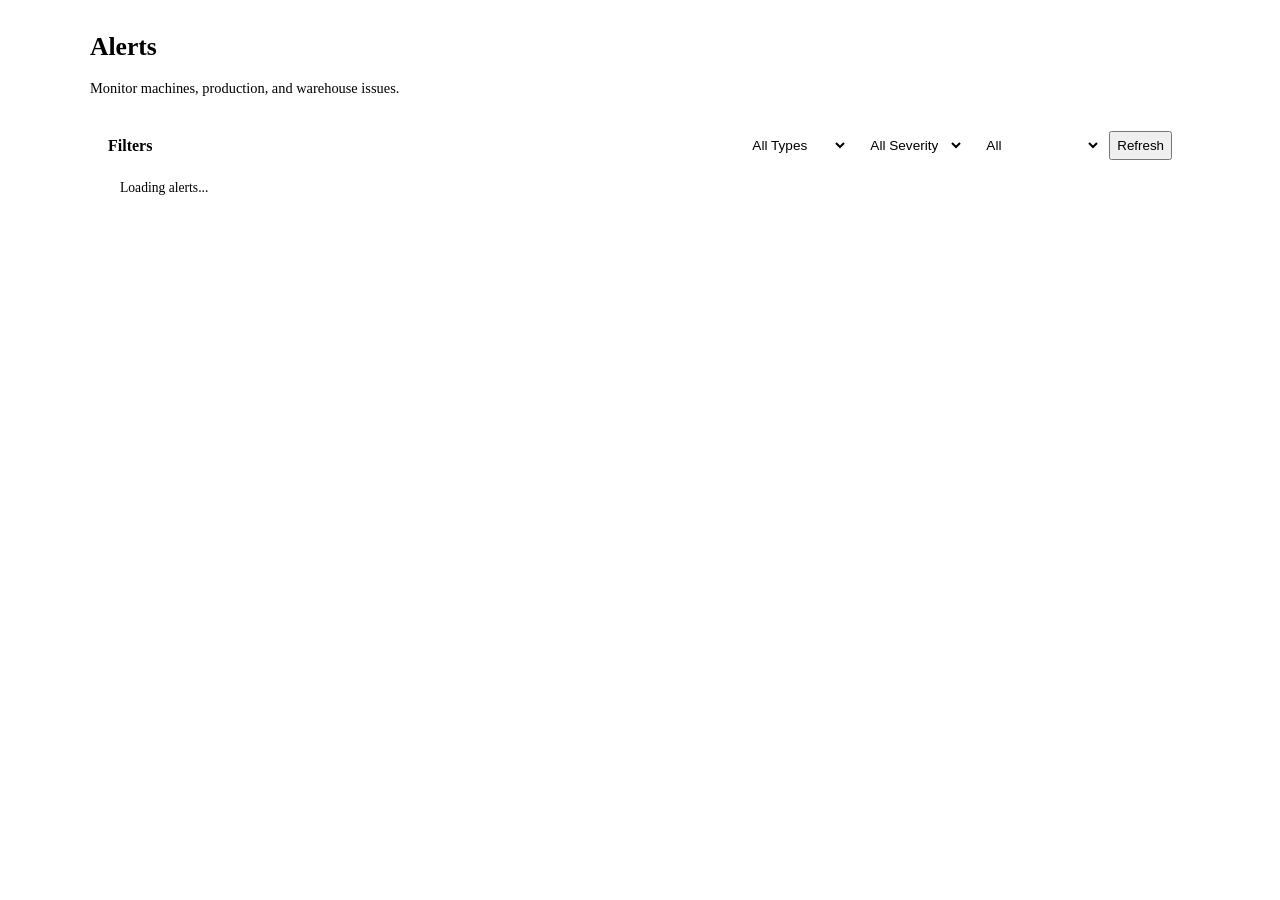
<file: html/alerts.html>
<!DOCTYPE html>
<html>
<head>
  <title>Alerts - Inspire Manufacturing</title>
  <link rel="stylesheet" href="../css/alerts.css">
</head>
<body>
  <!-- alerts.html – injected into #dynamicContent -->
  <div class="alerts-page">
    <div class="alerts-container">
      <h2 class="alerts-title">Alerts</h2>
      <p class="alerts-subtitle">Monitor machines, production, and warehouse issues.</p>

      <section class="alerts-panel">
        <div class="alerts-panel-header">
          <h3>Filters</h3>
          <div class="alerts-filters">
            <select id="alertTypeFilter">
              <option value="">All Types</option>
              <option value="MACHINE">Machine</option>
              <option value="PRODUCTION">Production</option>
              <option value="WAREHOUSE">Warehouse</option>
            </select>
            <select id="alertSeverityFilter">
              <option value="">All Severity</option>
              <option value="INFO">Info</option>
              <option value="WARNING">Warning</option>
              <option value="CRITICAL">Critical</option>
            </select>
            <select id="alertAckFilter">
              <option value="">All</option>
              <option value="false">Open</option>
              <option value="true">Acknowledged</option>
            </select>
            <button class="btn-outline" id="alertsRefreshBtn">Refresh</button>
          </div>
        </div>

        <div class="alerts-panel-body">
          <div id="alertsList" class="alerts-list">
            <div class="alert-card">Loading alerts...</div>
          </div>
        </section>
      </div>
    </div>

  <script src="../js/alerts.js"></script>
</body>
</html>
</file>
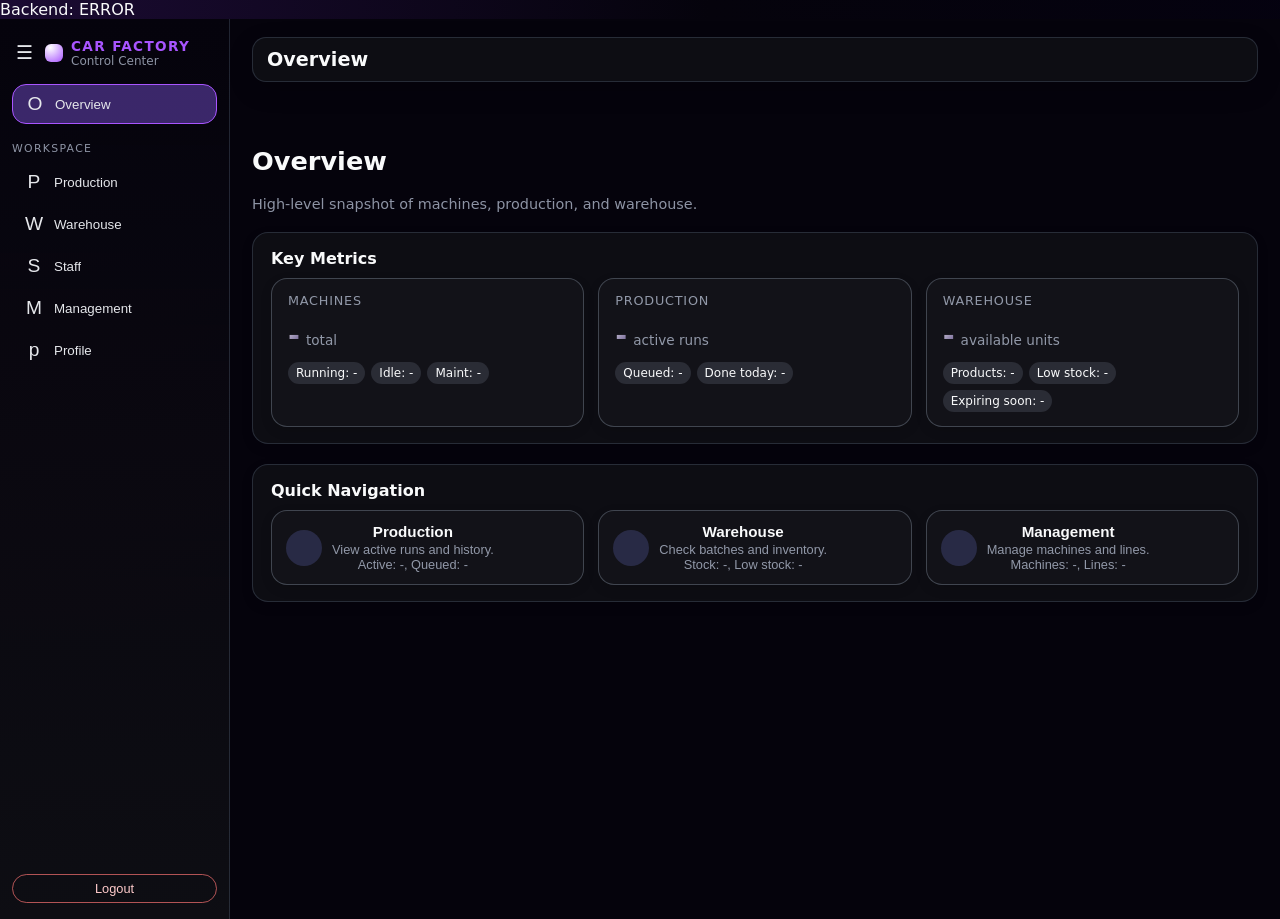
<file: html/dashboard.html>
<!DOCTYPE html>
<html lang="en">
<head>
  <meta charset="UTF-8" />
  <title>Dashboard</title>
  <meta name="viewport" content="width=device-width, initial-scale=1.0" />
<span id="backend-status" class="backend-status">Backend: checking…</span>

  <!-- Main layout + colors -->
  <link rel="stylesheet" href="../css/dashboard.css" />
  <!-- Section-specific styles (profile, etc.) -->
  <link rel="stylesheet" href="../css/profile.css" />
  <link rel="stylesheet" href="../css/management.css" />
  <link rel="stylesheet" href="../css/production.css" />
  <link rel="stylesheet" href="../css/warehouse.css" /> 
  <link rel="stylesheet" href="../css/staff.css" /> 
  <link rel="stylesheet" href="../css/overview.css" />
  <link rel="stylesheet" href="../css/alerts.css" />
  <!-- Add more if you create them: management.css, analytics.css, ... -->
</head>
<body>
  <div class="app-shell">
    <!-- SIDEBAR -->
    <aside id="sidebar" class="sidebar">
      <div class="sidebar-header">
        <button id="collapseToggle" class="collapse-toggle">☰</button>
        <div class="logo-dot"></div>
        <div class="logo-texts">
          <span class="logo-main">Car Factory</span>
          <span class="logo-sub">Control Center</span>
        </div>
      </div>

      <nav class="nav">

        <button class="nav-item nav-item-active" data-section="overview">
          <div class="nav-icon">O</div>
          
          <span class="nav-text">Overview</span>
        </button>

        <span class="nav-label">Workspace</span>

        <button class="nav-item" data-section="production">
          <div class="nav-icon">P</div>
          <span class="nav-text">Production</span>
        </button>

        <button class="nav-item" data-section="warehouse">
          <div class="nav-icon">W</div>
          <span class="nav-text">Warehouse</span>
        </button>

         <button class="nav-item" data-section="staff">
          <div class="nav-icon">S</div>
          <span class="nav-text">Staff</span>
        </button>

         <button class="nav-item" data-section="management">
          <div class="nav-icon">M</div>
          <span class="nav-text">Management</span>
        </button>

        <button class="nav-item" data-section="profile">
          <div class="nav-icon">p</div>
          <span class="nav-text">Profile</span>
        </button>

       

        
      </nav>

      <button id="logoutBtn" class="logout-btn">Logout</button>
    </aside>

    <!-- MAIN -->
    <main class="main">
      <header class="topbar">
        <h1 id="pageTitle" class="page-title">Overview</h1>
      </header>

      <!-- Single dynamic panel where all files load -->
      <div class="panels">
        <section id="panel-dynamic" class="panel panel-active">
          <div id="dynamicContent">
            <p class="panel-text">
              Select a section from the sidebar to view details.
            </p>
          </div>
        </section>
      </div>
    </main>
  </div>

  <script src="../js/dashboard.js"></script>
  <script src="../js/management.js"></script>
  <script src="../js/production.js"></script>
  <script src="../js/warehouse.js"></script>  
  <script src="../js/staff.js"></script>
  <script src="../js/overview.js"></script>
  <script src="../js/profile.js"></script>
  <script src="../js/alerts.js"></script>

</body>
</html>
</file>
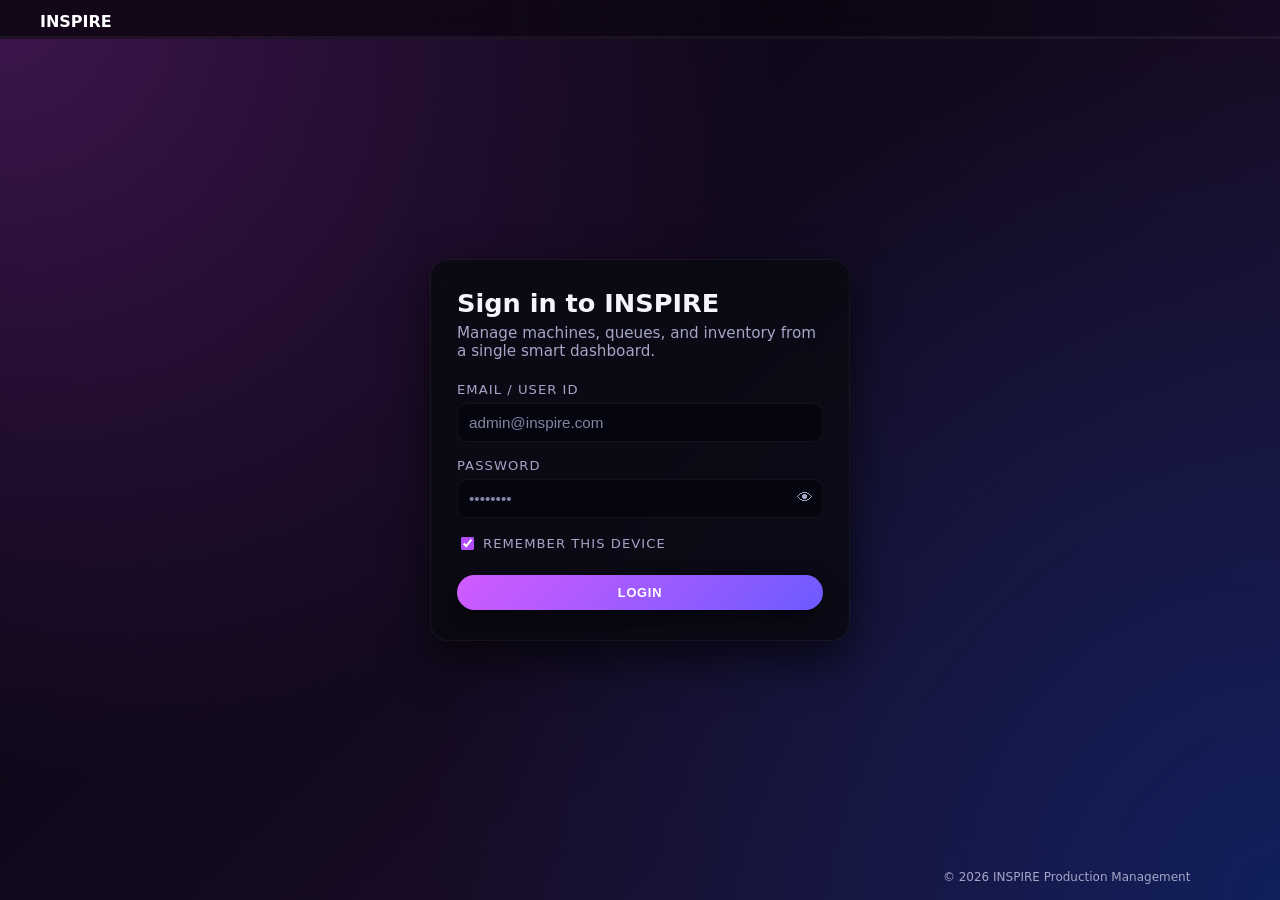
<file: html/login.html>
<!DOCTYPE html>
<html lang="en">
<head>
  <meta charset="UTF-8">
  <title>INSPIRE – Login</title>
  <meta name="viewport" content="width=device-width, initial-scale=1.0">
  <link rel="stylesheet" href="../css/login.css">
</head>
<body>
  <div class="bg-overlay"></div>

  <header class="brand-bar">
    <div class="brand-logo">
      <a href="./index.html" class="inspire-btn">INSPIRE</a>
    </div>
  </header>

  <main class="auth-wrapper">
    <section class="auth-card">
      <h1 class="auth-title">Sign in to INSPIRE</h1>
      <p class="auth-subtitle">
        Manage machines, queues, and inventory from a single smart dashboard.
      </p>

      <form class="auth-form" id="loginForm">
        <div class="field">
          <label for="email">Email / User ID</label>
          <input
            type="text"
            id="email"
            name="email"
            placeholder="admin@inspire.com"
            required>
        </div>

        <div class="field field-password">
          <label for="password">Password</label>
          <div class="password-wrapper">
            <input
              type="password"
              id="password"
              name="password"
              placeholder="••••••••"
              required>
            <button type="button" class="password-toggle" id="passwordToggle" aria-label="Show password">
              👁
            </button>
          </div>
        </div>

        <div class="field field-inline">
          <label class="remember">
            <input type="checkbox" name="remember" checked>
            <span>Remember this device</span>
          </label>
        </div>

        <!-- Error bar -->
        <p class="error-bar" id="errorBar"></p>

        <button type="submit" class="btn-primary">Login</button>
      </form>
    </section>
  </main>

  <footer class="footer">
    <span>© 2026 INSPIRE Production Management</span>
  </footer>

  <script src="../js/login.js"></script>
</body>
</html>
</file>
<file: css/alerts.css>
/* alerts.css – scoped to alerts-page */

.alerts-page {
  padding: 24px 0;
}

.alerts-container {
  max-width: 1100px;
  margin: 0 auto;
  display: flex;
  flex-direction: column;
  gap: 18px;
}

.alerts-title {
  margin: 0;
  font-size: 1.6rem;
}

.alerts-subtitle {
  margin: 0;
  font-size: 0.9rem;
  color: var(--text-muted);
}

.alerts-panel {
  background: var(--bg-panel);
  border-radius: var(--radius-lg);
  border: 1px solid var(--border-subtle);
  box-shadow: var(--shadow-soft);
  padding: 16px 18px;
}

.alerts-panel-header {
  display: flex;
  justify-content: space-between;
  align-items: center;
  gap: 12px;
  flex-wrap: wrap;
  margin-bottom: 10px;
}

.alerts-panel-header h3 {
  margin: 0;
  font-size: 1rem;
}

.alerts-filters {
  display: flex;
  flex-wrap: wrap;
  gap: 8px;
}

.alerts-filters select {
  padding: 6px 10px;
  border-radius: var(--radius-pill);
  border: 1px solid var(--border-subtle);
  background: var(--bg-main);
  color: var(--text-main);
  font-size: 0.85rem;
}

.alerts-panel-body {
  font-size: 0.85rem;
}

/* Alerts list */
.alerts-list {
  display: flex;
  flex-direction: column;
  gap: 8px;
}

.alert-card {
  display: flex;
  gap: 10px;
  align-items: flex-start;
  padding: 10px 12px;
  border-radius: var(--radius-lg);
  border: 1px solid var(--border-subtle);
  background: var(--bg-main);
  box-shadow: var(--shadow-soft);
}

.alert-badge {
  width: 26px;
  height: 26px;
  border-radius: 999px;
  display: flex;
  align-items: center;
  justify-content: center;
  font-size: 0.9rem;
  flex-shrink: 0;
}

.alert-content {
  flex: 1;
  display: flex;
  flex-direction: column;
  gap: 4px;
}

.alert-title-row {
  display: flex;
  justify-content: space-between;
  gap: 8px;
}

.alert-title {
  margin: 0;
  font-size: 0.9rem;
}

.alert-meta {
  font-size: 0.75rem;
  color: var(--text-muted);
}

.alert-message {
  margin: 0;
  font-size: 0.8rem;
}

.alert-actions {
  display: flex;
  gap: 6px;
  margin-top: 4px;
}

.alert-actions button {
  padding: 4px 8px;
  font-size: 0.75rem;
}

/* Severity colors */
.alert-severity-INFO .alert-badge {
  background: rgba(59, 130, 246, 0.2);
  color: #3b82f6;
}

.alert-severity-WARNING .alert-badge {
  background: rgba(234, 179, 8, 0.2);
  color: #eab308;
}

.alert-severity-CRITICAL .alert-badge {
  background: rgba(248, 113, 113, 0.2);
  color: #ef4444;
}

/* Acknowledged */
.alert-acknowledged {
  opacity: 0.6;
}

@media (max-width: 720px) {
  .alerts-container {
    padding-inline: 4px;
  }
}
</file>
<file: css/dashboard.css>
:root {

  /* Profile.css Theme Colors */

  --bg-main: #070314;

  --bg-card: #05030c;

  --bg-panel: #080512;

  --accent: #a855ff;

  --accent-soft: rgba(168, 85, 255, 0.35);

  --text-main: #f9fafb;

  --text-muted: #9ca3af;

  --border-subtle: rgba(148, 163, 184, 0.25);

  --radius-lg: 18px;

  --radius-md: 14px;

  --radius-pill: 999px;

  --shadow-strong: 0 24px 60px rgba(0, 0, 0, 0.7);

  --font-main: system-ui, -apple-system, BlinkMacSystemFont, "Segoe UI", sans-serif;

}

*, ::before, ::after {

  box-sizing: border-box;

}

body {

  margin: 0;

  min-height: 100vh;

  font-family: var(--font-main);

  color: var(--text-main);

  background: radial-gradient(circle at 0% 0%, #1b0b33 0%, var(--bg-card) 45%, #040111 100%);

  transition: all 0.3s ease;

}

/* LAYOUT -------------------------------------------------- */

.app-shell {

  display: grid;

  grid-template-columns: auto minmax(0, 1fr);

  min-height: 100vh;

}

/* SIDEBAR -------------------------------------------------- */

.sidebar {

  background: linear-gradient(180deg, var(--bg-card), var(--bg-panel));

  border-right: 1px solid var(--border-subtle);

  padding: 18px 12px 16px;

  display: flex;

  flex-direction: column;

  width: 230px;

  transition: width 0.25s ease-out;

}

.sidebar.collapsed {

  width: 55px;

}

.sidebar-header {

  display: flex;

  align-items: center;

  gap: 8px;

  margin-bottom: 16px;

}

.collapse-toggle {

  border: none;

  background: transparent;

  color: #e5e7eb;

  cursor: pointer;

  font-size: 1.2rem;

  padding: 4px;

  min-width: 24px;

}

.logo-dot {

  width: 18px;

  height: 18px;

  border-radius: 6px;

  background: radial-gradient(circle at 30% 20%, #ffffff, var(--accent));

}

.logo-texts {

  display: flex;

  flex-direction: column;

  white-space: nowrap;

  overflow: hidden;

  transition: opacity 0.2s ease-out;

}

.sidebar.collapsed .logo-texts {

  opacity: 0;

  width: 0;

}

.logo-main {

  font-weight: 700;

  letter-spacing: 0.1em;

  text-transform: uppercase;

  font-size: 0.85rem;

  color: var(--accent);

}

.logo-sub {

  font-size: 0.75rem;

  color: var(--text-muted);

}

.nav {

  display: flex;

  flex-direction: column;

  gap: 4px;

  font-size: 0.86rem;

  flex: 1;

}

.nav-label {

  margin: 14px 0 4px;

  text-transform: uppercase;

  letter-spacing: 0.12em;

  font-size: 0.68rem;

  color: var(--text-muted);

  white-space: nowrap;

  overflow: hidden;

  transition: opacity 0.2s ease-out;

}

.sidebar.collapsed .nav-label {

  opacity: 0;

  height: 0;

  margin: 0;

}

.nav-item {

  padding: 8px 10px;

  border-radius: var(--radius-md);

  color: #e5e7eb;

  background: transparent;

  border: none;

  text-align: left;

  cursor: pointer;

  transition: all 0.18s ease-out;

  display: flex;

  align-items: center;

  gap: 8px;

}

.nav-icon {

  font-size: 1.2rem;

  min-width: 24px;

  display: flex;

  align-items: center;

  justify-content: center;

}

.nav-text {

  white-space: nowrap;

  overflow: hidden;

  transition: opacity 0.2s ease-out;

}

.sidebar.collapsed .nav-text {

  opacity: 0;

  width: 0;

}

.sidebar.collapsed .nav-item {

  justify-content: center;

  padding: 8px 6px;

}

.nav-item:hover {

  background: var(--accent-soft);

  transform: translateX(2px);

}

.sidebar.collapsed .nav-item:hover {

  transform: translateX(0);

}

.nav-item-active {

  background: var(--accent-soft);

  border: 1px solid var(--accent);

}

.logout-btn {

  margin-top: 8px;

  padding: 6px 10px;

  border-radius: var(--radius-pill);

  background: transparent;

  font-size: 0.8rem;

  cursor: pointer;

  border: 1px solid rgba(248, 113, 113, 0.7);

  color: #fecaca;

}

.sidebar.collapsed .logout-btn {

  display: none;

}

/* MAIN -------------------------------------------------- */

.main {

  background: var(--bg-card);

  padding: 18px 22px 24px;

  display: flex;

  flex-direction: column;

}

.topbar {

  padding: 10px 14px;

  border-radius: var(--radius-md);

  background: var(--bg-panel);

  border: 1px solid var(--border-subtle);

  box-shadow: var(--shadow-strong);

  margin-bottom: 18px;

}

.page-title {

  margin: 0;

  font-size: 1.2rem;

  font-weight: 600;

}

/* Chips (top filters) */

.chips {

  display: flex;

  flex-wrap: wrap;

  gap: 8px;

  margin-bottom: 10px;

}

.chip {

  padding: 4px 10px;

  border-radius: var(--radius-pill);

  border: 1px solid var(--border-subtle);

  background: transparent;

  color: var(--text-main);

  font-size: 0.8rem;

  cursor: pointer;

  transition: all 0.18s ease-out;

}

.chip:hover {

  background: var(--accent-soft);

}

.chip-primary {

  background: var(--accent-soft);

  border-color: var(--accent);

}

/* PANELS -------------------------------------------------- */

.panels {

  margin-top: 18px;

  flex: 1;

}

.panel {

  display: none;

}

.panel-active {

  display: block;

}

.panel-text {

  margin: 4px 0 12px;

  color: var(--text-muted);

  font-size: 0.9rem;

}

/* OVERVIEW CARDS -------------------------------------------------- */

.grid {

  display: grid;

  grid-template-columns: repeat(auto-fit, minmax(240px, 1fr));

  gap: 14px;

}

.card {

  background: var(--bg-panel);

  border-radius: var(--radius-lg);

  border: 1px solid var(--border-subtle);

  padding: 16px 18px;

  box-shadow: var(--shadow-strong);

}

.card h3 {

  margin: 0 0 4px;

  font-size: 0.95rem;

  font-weight: 600;

}

.card-sub {

  margin: 0 0 6px;

  font-size: 0.78rem;

  color: var(--text-muted);

}

.card-list {

  list-style: none;

  margin: 0;

  padding: 0;

  font-size: 0.82rem;

}

.card-list li {

  display: flex;

  justify-content: space-between;

  margin-top: 4px;

  padding: 4px 0;

  border-bottom: 1px solid var(--border-subtle);

}

/* MANAGEMENT -------------------------------------------------- */

.manage-grid {

  margin-top: 12px;

  display: grid;

  grid-template-columns: repeat(auto-fit, minmax(240px, 1fr));

  gap: 14px;

}

.manage-card {

  background: var(--bg-panel);

  border-radius: var(--radius-lg);

  border: 1px solid var(--border-subtle);

  padding: 16px 18px;

  box-shadow: var(--shadow-strong);

  font-size: 0.9rem;

}

.manage-card h3 {

  margin: 0 0 4px;

  font-size: 0.95rem;

  font-weight: 600;

}

.manage-sub {

  margin: 0 0 8px;

  font-size: 0.8rem;

  color: var(--text-muted);

}

.manage-btn {

  padding: 6px 12px;

  border-radius: var(--radius-pill);

  border: 1px solid var(--accent-soft);

  background: transparent;

  color: var(--text-main);

  font-size: 0.8rem;

  cursor: pointer;

  transition: all 0.2s ease;

}

.manage-btn:hover {

  background: var(--accent-soft);

}

/* Theme Toggle */

.theme-toggle {

  margin-top: 8px;

  padding: 6px 10px;

  border-radius: var(--radius-pill);

  background: transparent;

  border: 1px solid var(--border-subtle);

  color: var(--text-main);

  font-size: 0.8rem;

  cursor: pointer;

  display: flex;

  align-items: center;

  gap: 8px;

  transition: all 0.2s ease;

}

.theme-toggle:hover {

  background: var(--accent-soft);

}

.theme-icon {

  font-size: 1.1rem;

}

.sidebar.collapsed .theme-text {

  display: none;

}

/* RESPONSIVE -------------------------------------------------- */

@media (max-width: 800px) {

  .app-shell {

    grid-template-columns: 70px minmax(0, 1fr);

  }

  .logo-texts {

    display: none;

  }

  .nav-label {

    display: none;

  }

  .nav-item {

    font-size: 0.7rem;

  }

}

@media (max-width: 560px) {

  .app-shell {

    grid-template-columns: 1fr;

  }

  .sidebar {

    position: fixed;

    z-index: 20;

    height: 100vh;

  }

  .main {

    margin-left: 0;

  }

}

/* Extra padding for dynamic content */

#dynamicContent {

  padding-top: 4px;

}
/* Hide chips when not in main sections */
.chips.hidden {
  display: none;
}
</file>
<file: css/profile.css>
/* profile.css – scoped to profile-page */

.profile-page {
  padding: 24px 0;
  min-height: 100%;
}

.profile-container {
  max-width: 700px;
  margin: 0 auto;
  display: flex;
  flex-direction: column;
  gap: 20px;
}

.profile-title {
  margin: 0;
  font-size: 1.8rem;
  font-weight: 600;
}

.profile-subtitle {
  margin: 0 0 8px;
  font-size: 0.9rem;
  color: var(--text-muted);
}

/* Profile cards */
.profile-card {
  background: var(--bg-panel);
  border-radius: var(--radius-lg);
  border: 1px solid var(--border-subtle);
  padding: 20px 24px;
  box-shadow: var(--shadow-soft);
}

.card-title {
  margin: 0 0 16px;
  font-size: 1.1rem;
  font-weight: 600;
}

.card-text {
  margin: 0 0 12px;
  font-size: 0.9rem;
  color: var(--text-muted);
}

/* Info rows */
.info-row {
  display: flex;
  justify-content: space-between;
  padding: 10px 0;
  border-bottom: 1px solid var(--border-subtle);
  font-size: 0.9rem;
}

.info-row:last-child {
  border-bottom: none;
}

.info-label {
  color: var(--text-muted);
  font-weight: 500;
}

.info-value {
  color: var(--text-main);
  font-weight: 400;
}

/* Password form */
.password-form {
  display: flex;
  flex-direction: column;
  gap: 16px;
}

.form-field {
  display: flex;
  flex-direction: column;
  gap: 6px;
}

.form-field label {
  font-size: 0.85rem;
  font-weight: 500;
  color: var(--text-muted);
}

.form-field input {
  padding: 10px 12px;
  border-radius: var(--radius-sm);
  border: 1px solid var(--border-subtle);
  background: var(--bg-main);
  color: var(--text-main);
  font-size: 0.9rem;
  outline: none;
  transition: border-color 0.2s, box-shadow 0.2s;
}

.form-field input:focus {
  border-color: var(--accent-primary);
  box-shadow: 0 0 0 3px rgba(var(--accent-rgb), 0.15);
}

/* Form actions */
.form-actions {
  display: flex;
  gap: 10px;
  margin-top: 6px;
}

.btn-primary,
.btn-secondary,
.btn-danger {
  padding: 10px 20px;
  border-radius: var(--radius-pill);
  border: none;
  font-size: 0.85rem;
  font-weight: 600;
  cursor: pointer;
  transition: all 0.2s;
}

.btn-primary {
  background: var(--accent-primary);
  color: white;
}

.btn-primary:hover {
  background: var(--accent-primary-hover);
  transform: translateY(-1px);
}

.btn-secondary {
  background: var(--bg-tertiary);
  color: var(--text-main);
}

.btn-secondary:hover {
  background: var(--bg-hover);
}

.btn-danger {
  background: #dc2626;
  color: white;
}

.btn-danger:hover {
  background: #b91c1c;
  transform: translateY(-1px);
}

/* Messages */
.message {
  padding: 10px 14px;
  border-radius: var(--radius-sm);
  font-size: 0.85rem;
  margin-top: 8px;
}

.success-message {
  background: rgba(34, 197, 94, 0.15);
  color: #22c55e;
  border: 1px solid rgba(34, 197, 94, 0.3);
}

.error-message {
  background: rgba(239, 68, 68, 0.15);
  color: #ef4444;
  border: 1px solid rgba(239, 68, 68, 0.3);
}

/* Danger zone */
.danger-zone {
  border-color: rgba(220, 38, 38, 0.3);
}

/* Responsive */
@media (max-width: 720px) {
  .profile-container {
    padding-inline: 8px;
  }
  
  .form-actions {
    flex-direction: column;
  }
  
  .btn-primary,
  .btn-secondary {
    width: 100%;
  }
}
</file>
<file: css/management.css>
/* ========================================
   MANAGEMENT PAGE STYLES
   Clean, organized, no duplicates
   ======================================== */

/* === BASE LAYOUT === */
.management-page {
  padding: 24px 0;
}

.management-page .management-container {
  max-width: 1100px;
  margin: 0 auto;
  display: flex;
  flex-direction: column;
  gap: 18px;
}

/* === HEADER === */
.management-page .management-title {
  margin: 0;
  font-size: 1.6rem;
}

.management-page .management-subtitle {
  margin: 0;
  font-size: 0.9rem;
  color: var(--text-muted);
}

/* === FEATURE CARDS GRID === */
.management-page .management-grid {
  display: grid;
  grid-template-columns: repeat(auto-fit, minmax(320px, 1fr));
  gap: 18px;
}

/* === FEATURE CARD === */
.management-page .management-card {
  background: var(--bg-panel);
  border-radius: var(--radius-lg);
  border: 1px solid var(--accent-soft);
  box-shadow: var(--shadow-strong);
  padding: 20px 22px;
  display: flex;
  flex-direction: column;
  gap: 14px;
}

/* Card Header */
.management-page .management-card-header {
  display: flex;
  align-items: center;
  gap: 14px;
}

.management-page .management-icon {
  width: 40px;
  height: 40px;
  border-radius: 999px;
  background: rgba(168, 85, 255, 0.18);
  display: flex;
  align-items: center;
  justify-content: center;
  font-size: 1.3rem;
}

.management-page .management-card-header h3 {
  margin: 0 0 4px;
  font-size: 1.05rem;
}

.management-page .management-card-header p {
  margin: 0;
  font-size: 0.85rem;
  color: var(--text-muted);
}

/* Card List */
.management-page .management-list {
  margin: 0;
  padding-left: 18px;
  font-size: 0.86rem;
  color: var(--text-muted);
}

.management-page .management-list li + li {
  margin-top: 4px;
}

/* Card Actions */
.management-page .management-actions {
  display: flex;
  flex-wrap: wrap;
  gap: 10px;
  margin-top: 6px;
}

/* === BUTTONS === */
.management-page .btn-primary,
.management-page .btn-outline {
  border-radius: var(--radius-pill);
  padding: 8px 14px;
  font-size: 0.85rem;
  cursor: pointer;
  border: 1px solid transparent;
  background: transparent;
  color: var(--text-main);
  transition: all 0.2s ease;
}

.management-page .btn-primary {
  border-color: var(--accent);
  background: rgba(168, 85, 255, 0.18);
}

.management-page .btn-primary:hover {
  background: var(--accent);
}

.management-page .btn-outline {
  border-color: var(--border-subtle);
}

.management-page .btn-outline:hover {
  background: rgba(148, 163, 184, 0.1);
}

/* === PANELS (Machines & Lines) === */
.mgmt-panel {
  margin-top: 22px;
  padding: 16px 18px;
  background: var(--bg-panel);
  border-radius: var(--radius-lg);
  border: 1px solid var(--border-subtle);
  box-shadow: var(--shadow-soft);
}

.mgmt-panel-header {
  display: flex;
  justify-content: space-between;
  align-items: center;
  gap: 12px;
  margin-bottom: 10px;
}

.mgmt-panel-header h3 {
  margin: 0;
  font-size: 1rem;
}

.mgmt-panel-actions {
  display: flex;
  flex-wrap: wrap;
  gap: 8px;
}

.mgmt-panel-actions input[type="text"],
.mgmt-panel-actions select {
  padding: 6px 10px;
  border-radius: var(--radius-pill);
  border: 1px solid var(--border-subtle);
  background: var(--bg-main);
  color: var(--text-main);
  font-size: 0.85rem;
}

.mgmt-panel-body {
  font-size: 0.85rem;
}

/* Split Layout (Table + Details / Form + Preview) */
.mgmt-split {
  display: flex;
  gap: 14px;
}

.mgmt-left,
.mgmt-right {
  flex: 1 1 0;
}

/* === MACHINES TABLE === */
.machine-table {
  width: 100%;
  border-collapse: collapse;
}

.machine-table th,
.machine-table td {
  padding: 6px 8px;
  border-bottom: 1px solid rgba(148, 163, 184, 0.35);
}

.machine-table th {
  text-align: left;
  color: var(--text-muted);
  font-weight: 500;
}

.machine-table tbody tr {
  cursor: pointer;
  transition: background 0.15s ease;
}

.machine-table tbody tr:hover {
  background: rgba(148, 163, 184, 0.08);
}

/* Machine Details Card */
.machine-details {
  background: var(--bg-main);
  border-radius: var(--radius-lg);
  border: 1px solid rgba(129, 140, 248, 0.8);
  padding: 14px 16px;
  box-shadow: 0 0 0 1px rgba(79, 70, 229, 0.35);
}

.machine-details h4 {
  margin: 0 0 6px;
}

.machine-details p {
  margin: 0 0 8px;
}

/* === PRODUCTION LINE CARDS === */

/* Line Cards Container - CRITICAL FIX */
#lineCardGrid {
  display: flex !important;
  flex-direction: column !important;
  gap: 16px !important;
  width: 100% !important;
  padding: 20px 0 !important;
  min-height: 300px !important;
}

/* Individual Line Card */
.line-card {
  background: #ffffff !important;
  border: 1px solid #e1e5e9 !important;
  border-radius: 12px !important;
  padding: 24px !important;
  box-shadow: 0 4px 20px rgba(0, 0, 0, 0.08) !important;
  transition: all 0.3s ease !important;
  border-left: 5px solid #4f46e5 !important;
  display: block !important;
}

.line-card:hover {
  transform: translateY(-2px) !important;
  box-shadow: 0 8px 30px rgba(79, 70, 229, 0.15) !important;
}

.line-card h4 {
  margin: 0 0 12px 0 !important;
  color: #1e293b !important;
  font-size: 1.3em !important;
  font-weight: 700 !important;
}

.line-meta {
  color: #64748b !important;
  font-size: 0.95em !important;
  padding: 8px 12px !important;
  background: #f1f5f9 !important;
  border-radius: 6px !important;
  margin-bottom: 16px !important;
  display: inline-block !important;
}

.line-machines {
  background: linear-gradient(90deg, #e0f2fe, #dbeafe) !important;
  padding: 16px 20px !important;
  border-radius: 8px !important;
  font-family: 'SF Mono', Monaco, 'Courier New', monospace !important;
  font-size: 0.95em !important;
  line-height: 1.5 !important;
  border-left: 4px solid #3b82f6 !important;
  word-break: break-word !important;
  overflow-wrap: break-word !important;
}

/* === FORMS === */
.mgmt-form {
  display: flex;
  flex-direction: column;
  gap: 10px;
}

.management-page .form-row {
  display: flex;
  flex-wrap: wrap;
  gap: 10px;
}

.management-page .form-row label {
  display: flex;
  flex-direction: column;
  gap: 4px;
  flex: 1 1 180px;
  font-size: 0.85rem;
}

.management-page input[type="text"],
.management-page input[type="number"],
.management-page select {
  padding: 6px 8px;
  border-radius: var(--radius-sm);
  border: 1px solid var(--border-subtle);
  background: var(--bg-main);
  color: var(--text-main);
  font-size: 0.85rem;
}

.form-status {
  margin-left: 8px;
  font-size: 0.8rem;
  color: var(--text-muted);
}

.help-text {
  font-size: 0.78rem;
  color: var(--text-muted);
  margin: 4px 0;
}

/* === CONFIRMATION MODAL === */
.confirm-modal {
  position: fixed;
  inset: 0;
  background: rgba(15, 23, 42, 0.7);
  display: flex;
  align-items: center;
  justify-content: center;
  z-index: 9999;
  backdrop-filter: blur(2px);
}

.confirm-dialog {
  background: var(--bg-panel);
  border-radius: var(--radius-lg);
  padding: 18px 20px;
  border: 1px solid rgba(129, 140, 248, 0.9);
  box-shadow: 0 20px 60px rgba(15, 23, 42, 0.85);
  max-width: 360px;
  width: 100%;
  animation: modalSlideIn 0.2s ease;
}

@keyframes modalSlideIn {
  from {
    opacity: 0;
    transform: translateY(-20px);
  }
  to {
    opacity: 1;
    transform: translateY(0);
  }
}

.confirm-dialog h4 {
  margin: 0 0 6px;
}

.confirm-dialog p {
  margin: 0 0 14px;
  font-size: 0.9rem;
  color: var(--text-muted);
}

.confirm-actions {
  display: flex;
  justify-content: flex-end;
  gap: 10px;
}

/* === RESPONSIVE === */
@media (max-width: 720px) {
  .management-page .management-grid {
    grid-template-columns: 1fr;
  }
  
  .mgmt-split {
    flex-direction: column;
  }
  
  .management-page .form-row {
    flex-direction: column;
  }
  
  .management-page .form-row label {
    flex: 1 1 100%;
  }
}
</file>
<file: css/production.css>
/* production.css – scoped to production-page */

.production-page {
  padding: 24px 0;
}

.production-container {
  max-width: 1100px;
  margin: 0 auto;
  display: flex;
  flex-direction: column;
  gap: 18px;
}

.production-title {
  margin: 0;
  font-size: 1.6rem;
}

.production-subtitle {
  margin: 0;
  font-size: 0.9rem;
  color: var(--text-muted);
}

/* Cards */
.production-grid {
  display: grid;
  grid-template-columns: repeat(auto-fit, minmax(300px, 1fr));
  gap: 18px;
}

.production-card {
  background: var(--bg-panel);
  border-radius: var(--radius-lg);
  border: 1px solid var(--accent-soft);
  box-shadow: var(--shadow-strong);
  padding: 20px 22px;
  display: flex;
  flex-direction: column;
  gap: 14px;
}

.production-card-header {
  display: flex;
  align-items: center;
  gap: 14px;
}

.production-icon {
  width: 40px;
  height: 40px;
  border-radius: 999px;
  background: rgba(34, 197, 94, 0.2);
  display: flex;
  align-items: center;
  justify-content: center;
  font-size: 1.3rem;
}

.production-card-header h3 {
  margin: 0 0 4px;
  font-size: 1.05rem;
}

.production-card-header p {
  margin: 0;
  font-size: 0.85rem;
  color: var(--text-muted);
}

.production-list {
  margin: 0;
  padding-left: 18px;
  font-size: 0.86rem;
  color: var(--text-muted);
}

.production-list li + li {
  margin-top: 4px;
}

.production-actions {
  display: flex;
  flex-wrap: wrap;
  gap: 10px;
  margin-top: 6px;
}

.production-page .btn-primary,
.production-page .btn-outline {
  border-radius: var(--radius-pill);
  padding: 8px 14px;
  font-size: 0.85rem;
  cursor: pointer;
  border: 1px solid transparent;
  background: transparent;
  color: var(--text-main);
  transition: all 0.2s ease;
}

.production-page .btn-primary {
  border-color: #22c55e;
  background: rgba(34, 197, 94, 0.2);
}

.production-page .btn-primary:hover {
  background: #22c55e;
  color: #fff;
}

.production-page .btn-outline {
  border-color: var(--border-subtle);
}

.production-page .btn-outline:hover {
  background: rgba(148, 163, 184, 0.1);
}

/* Panels */
.production-panel {
  margin-top: 22px;
  padding: 16px 18px;
  background: var(--bg-panel);
  border-radius: var(--radius-lg);
  border: 1px solid var(--border-subtle);
  box-shadow: var(--shadow-soft);
}

.production-panel-header {
  display: flex;
  justify-content: space-between;
  align-items: center;
  gap: 12px;
  margin-bottom: 10px;
}

.production-panel-header h3 {
  margin: 0;
  font-size: 1rem;
}

.production-panel-body {
  font-size: 0.85rem;
}

/* Run cards */
.run-card-grid {
  display: grid;
  grid-template-columns: repeat(auto-fill, minmax(280px, 1fr));
  gap: 14px;
}

.run-card {
  background: var(--bg-main);
  border-radius: var(--radius-lg);
  border: 1px solid var(--border-subtle);
  padding: 14px 16px;
  box-shadow: var(--shadow-soft);
  display: flex;
  flex-direction: column;
  gap: 8px;
}

.run-card-header {
  display: flex;
  justify-content: space-between;
  align-items: center;
}

.run-card-header h4 {
  margin: 0;
  font-size: 0.95rem;
}

.run-status-badge {
  padding: 4px 8px;
  border-radius: var(--radius-pill);
  font-size: 0.7rem;
  font-weight: 600;
  text-transform: uppercase;
}

.run-status-badge.in-progress {
  background: rgba(34, 197, 94, 0.2);
  color: #22c55e;
}

.run-status-badge.queued {
  background: rgba(251, 191, 36, 0.2);
  color: #fbbf24;
}

.run-status-badge.completed {
  background: rgba(59, 130, 246, 0.2);
  color: #3b82f6;
}

.run-status-badge.failed {
  background: rgba(239, 68, 68, 0.2);
  color: #ef4444;
}

.run-card-meta {
  font-size: 0.8rem;
  color: var(--text-muted);
}

.run-progress-bar {
  width: 100%;
  height: 8px;
  background: var(--border-subtle);
  border-radius: var(--radius-pill);
  overflow: hidden;
  position: relative;
}

.run-progress-fill {
  height: 100%;
  background: linear-gradient(90deg, #22c55e, #16a34a);
  border-radius: var(--radius-pill);
  transition: width 0.3s ease;
}

.run-card-metrics {
  display: flex;
  justify-content: space-between;
  gap: 8px;
  font-size: 0.75rem;
}

.run-card-actions {
  display: flex;
  gap: 6px;
  margin-top: 4px;
}

.run-card-actions button {
  flex: 1;
  padding: 5px 8px;
  font-size: 0.75rem;
}

/* Forms */
.production-form {
  display: flex;
  flex-direction: column;
  gap: 10px;
  max-width: 500px;
}

.production-page .form-row {
  display: flex;
  flex-wrap: wrap;
  gap: 10px;
}

.production-page .form-row label {
  display: flex;
  flex-direction: column;
  gap: 4px;
  flex: 1 1 180px;
}

.production-page input[type="number"],
.production-page select {
  padding: 6px 8px;
  border-radius: var(--radius-sm);
  border: 1px solid var(--border-subtle);
  background: var(--bg-main);
  color: var(--text-main);
  font-size: 0.85rem;
}

.form-status {
  margin-left: 8px;
  font-size: 0.8rem;
  color: var(--text-muted);
}

/* Modal */
.confirm-modal {
  position: fixed;
  inset: 0;
  background: rgba(15, 23, 42, 0.7);
  display: flex;
  align-items: center;
  justify-content: center;
  z-index: 9999;
}

.confirm-dialog {
  background: var(--bg-panel);
  border-radius: var(--radius-lg);
  padding: 18px 20px;
  border: 1px solid rgba(129, 140, 248, 0.9);
  box-shadow: 0 20px 60px rgba(15, 23, 42, 0.85);
  max-width: 360px;
  width: 100%;
}

.confirm-dialog h4 {
  margin: 0 0 6px;
}

.confirm-dialog p {
  margin: 0 0 14px;
  font-size: 0.9rem;
}

.confirm-actions {
  display: flex;
  justify-content: flex-end;
  gap: 10px;
}

/* Responsive */
@media (max-width: 720px) {
  .production-grid {
    grid-template-columns: 1fr;
  }
  .run-card-grid {
    grid-template-columns: 1fr;
  }
}
</file>
<file: css/warehouse.css>
/* warehouse.css – scoped to warehouse-page */

.warehouse-page {
  padding: 24px 0;
}

.warehouse-container {
  max-width: 1200px;
  margin: 0 auto;
  display: flex;
  flex-direction: column;
  gap: 18px;
}

.warehouse-title {
  margin: 0;
  font-size: 1.6rem;
}

.warehouse-subtitle {
  margin: 0;
  font-size: 0.9rem;
  color: var(--text-muted);
}

/* Cards */
.warehouse-grid {
  display: grid;
  grid-template-columns: repeat(auto-fit, minmax(300px, 1fr));
  gap: 18px;
}

.warehouse-card {
  background: var(--bg-panel);
  border-radius: var(--radius-lg);
  border: 1px solid var(--accent-soft);
  box-shadow: var(--shadow-strong);
  padding: 20px 22px;
  display: flex;
  flex-direction: column;
  gap: 14px;
}

.warehouse-card-header {
  display: flex;
  align-items: center;
  gap: 14px;
}

.warehouse-icon {
  width: 40px;
  height: 40px;
  border-radius: 999px;
  background: rgba(59, 130, 246, 0.2);
  display: flex;
  align-items: center;
  justify-content: center;
  font-size: 1.3rem;
}

.warehouse-card-header h3 {
  margin: 0 0 4px;
  font-size: 1.05rem;
}

.warehouse-card-header p {
  margin: 0;
  font-size: 0.85rem;
  color: var(--text-muted);
}

.warehouse-list {
  margin: 0;
  padding-left: 18px;
  font-size: 0.86rem;
  color: var(--text-muted);
}

.warehouse-list li + li {
  margin-top: 4px;
}

.warehouse-actions {
  display: flex;
  flex-wrap: wrap;
  gap: 10px;
  margin-top: 6px;
}

.warehouse-page .btn-primary,
.warehouse-page .btn-outline {
  border-radius: var(--radius-pill);
  padding: 8px 14px;
  font-size: 0.85rem;
  cursor: pointer;
  border: 1px solid transparent;
  background: transparent;
  color: var(--text-main);
  transition: all 0.2s ease;
}

.warehouse-page .btn-primary {
  border-color: #3b82f6;
  background: rgba(59, 130, 246, 0.2);
}

.warehouse-page .btn-primary:hover {
  background: #3b82f6;
  color: #fff;
}

.warehouse-page .btn-outline {
  border-color: var(--border-subtle);
}

.warehouse-page .btn-outline:hover {
  background: rgba(148, 163, 184, 0.1);
}

/* Panels */
.warehouse-panel {
  margin-top: 22px;
  padding: 16px 18px;
  background: var(--bg-panel);
  border-radius: var(--radius-lg);
  border: 1px solid var(--border-subtle);
  box-shadow: var(--shadow-soft);
}

.warehouse-panel-header {
  display: flex;
  justify-content: space-between;
  align-items: center;
  gap: 12px;
  margin-bottom: 10px;
  flex-wrap: wrap;
}

.warehouse-panel-header h3 {
  margin: 0;
  font-size: 1rem;
}

.warehouse-panel-actions {
  display: flex;
  flex-wrap: wrap;
  gap: 8px;
}

.warehouse-panel-actions input[type="text"],
.warehouse-panel-actions select {
  padding: 6px 10px;
  border-radius: var(--radius-pill);
  border: 1px solid var(--border-subtle);
  background: var(--bg-main);
  color: var(--text-main);
  font-size: 0.85rem;
}

.warehouse-panel-body {
  font-size: 0.85rem;
}

/* Batch cards */
.batch-card-grid {
  display: grid;
  grid-template-columns: repeat(auto-fill, minmax(280px, 1fr));
  gap: 14px;
}

.batch-card {
  background: var(--bg-main);
  border-radius: var(--radius-lg);
  border: 1px solid var(--border-subtle);
  padding: 14px 16px;
  box-shadow: var(--shadow-soft);
  display: flex;
  flex-direction: column;
  gap: 8px;
}

.batch-card-header {
  display: flex;
  justify-content: space-between;
  align-items: center;
}

.batch-card-header h4 {
  margin: 0;
  font-size: 0.95rem;
}

.batch-status-badge {
  padding: 4px 8px;
  border-radius: var(--radius-pill);
  font-size: 0.7rem;
  font-weight: 600;
  text-transform: uppercase;
}

.batch-status-badge.available {
  background: rgba(34, 197, 94, 0.2);
  color: #22c55e;
}

.batch-status-badge.reserved {
  background: rgba(251, 191, 36, 0.2);
  color: #fbbf24;
}

.batch-status-badge.expired {
  background: rgba(239, 68, 68, 0.2);
  color: #ef4444;
}

.batch-status-badge.expiring {
  background: rgba(249, 115, 22, 0.2);
  color: #f97316;
}

.batch-card-meta {
  font-size: 0.8rem;
  color: var(--text-muted);
}

.batch-card-actions {
  display: flex;
  gap: 6px;
  margin-top: 4px;
}

.batch-card-actions button {
  flex: 1;
  padding: 5px 8px;
  font-size: 0.75rem;
}

/* Inventory cards */
.inventory-card-grid {
  display: grid;
  grid-template-columns: repeat(auto-fill, minmax(240px, 1fr));
  gap: 14px;
}

.inventory-card {
  background: var(--bg-main);
  border-radius: var(--radius-lg);
  border: 1px solid var(--border-subtle);
  padding: 14px 16px;
  box-shadow: var(--shadow-soft);
}

.inventory-card.low-stock {
  border-color: #f97316;
  background: rgba(249, 115, 22, 0.05);
}

.inventory-card h4 {
  margin: 0 0 4px;
  font-size: 0.95rem;
}

.inventory-card-meta {
  font-size: 0.75rem;
  color: var(--text-muted);
  margin-bottom: 8px;
}

.inventory-card-stats {
  display: flex;
  justify-content: space-between;
  gap: 8px;
  font-size: 0.8rem;
}

/* Forms */
.warehouse-form {
  display: flex;
  flex-direction: column;
  gap: 10px;
  max-width: 600px;
}

.warehouse-page .form-row {
  display: flex;
  flex-wrap: wrap;
  gap: 10px;
}

.warehouse-page .form-row label {
  display: flex;
  flex-direction: column;
  gap: 4px;
  flex: 1 1 180px;
}

.warehouse-page input[type="text"],
.warehouse-page input[type="number"],
.warehouse-page input[type="date"],
.warehouse-page select {
  padding: 6px 8px;
  border-radius: var(--radius-sm);
  border: 1px solid var(--border-subtle);
  background: var(--bg-main);
  color: var(--text-main);
  font-size: 0.85rem;
}

.form-status {
  margin-left: 8px;
  font-size: 0.8rem;
  color: var(--text-muted);
}

/* Modal */
.confirm-modal {
  position: fixed;
  inset: 0;
  background: rgba(15, 23, 42, 0.7);
  display: flex;
  align-items: center;
  justify-content: center;
  z-index: 9999;
}

.confirm-dialog {
  background: var(--bg-panel);
  border-radius: var(--radius-lg);
  padding: 18px 20px;
  border: 1px solid rgba(129, 140, 248, 0.9);
  box-shadow: 0 20px 60px rgba(15, 23, 42, 0.85);
  max-width: 360px;
  width: 100%;
}

.confirm-dialog h4 {
  margin: 0 0 6px;
}

.confirm-dialog p {
  margin: 0 0 14px;
  font-size: 0.9rem;
}

.confirm-actions {
  display: flex;
  justify-content: flex-end;
  gap: 10px;
}

/* Responsive */
@media (max-width: 720px) {
  .warehouse-grid {
    grid-template-columns: 1fr;
  }
  .batch-card-grid,
  .inventory-card-grid {
    grid-template-columns: 1fr;
  }
}
</file>
<file: css/staff.css>
/* staff.css – scoped to staff-page */

.staff-page {
  padding: 24px 0;
}

.staff-container {
  max-width: 1100px;
  margin: 0 auto;
  display: flex;
  flex-direction: column;
  gap: 18px;
}

.staff-title {
  margin: 0;
  font-size: 1.6rem;
}

.staff-subtitle {
  margin: 0;
  font-size: 0.9rem;
  color: var(--text-muted);
}

/* Cards */
.staff-grid {
  display: grid;
  grid-template-columns: repeat(auto-fit, minmax(320px, 1fr));
  gap: 18px;
}

.staff-card {
  background: var(--bg-panel);
  border-radius: var(--radius-lg);
  border: 1px solid var(--accent-soft);
  box-shadow: var(--shadow-strong);
  padding: 20px 22px;
  display: flex;
  flex-direction: column;
  gap: 14px;
}

.staff-card-header {
  display: flex;
  align-items: center;
  gap: 14px;
}

.staff-icon {
  width: 40px;
  height: 40px;
  border-radius: 999px;
  background: rgba(79, 70, 229, 0.2);
  display: flex;
  align-items: center;
  justify-content: center;
  font-size: 1.3rem;
}

.staff-card-header h3 {
  margin: 0 0 4px;
  font-size: 1.05rem;
}

.staff-card-header p {
  margin: 0;
  font-size: 0.85rem;
  color: var(--text-muted);
}

.staff-list {
  margin: 0;
  padding-left: 18px;
  font-size: 0.86rem;
  color: var(--text-muted);
}

.staff-list li + li {
  margin-top: 4px;
}

.staff-actions {
  display: flex;
  flex-wrap: wrap;
  gap: 10px;
  margin-top: 6px;
}

.staff-page .btn-primary,
.staff-page .btn-outline {
  border-radius: var(--radius-pill);
  padding: 8px 14px;
  font-size: 0.85rem;
  cursor: pointer;
  border: 1px solid transparent;
  background: transparent;
  color: var(--text-main);
  transition: all 0.2s ease;
}

.staff-page .btn-primary {
  border-color: var(--accent);
  background: rgba(79, 70, 229, 0.25);
}

.staff-page .btn-primary:hover {
  background: var(--accent);
}

.staff-page .btn-outline {
  border-color: var(--border-subtle);
}

.staff-page .btn-outline:hover {
  background: rgba(148, 163, 184, 0.1);
}

/* Panels */
.staff-panel {
  margin-top: 22px;
  padding: 16px 18px;
  background: var(--bg-panel);
  border-radius: var(--radius-lg);
  border: 1px solid var(--border-subtle);
  box-shadow: var(--shadow-soft);
}

.staff-panel-header {
  display: flex;
  justify-content: space-between;
  align-items: center;
  gap: 12px;
  margin-bottom: 10px;
}

.staff-panel-header h3 {
  margin: 0;
  font-size: 1rem;
}

.staff-panel-actions {
  display: flex;
  flex-wrap: wrap;
  gap: 8px;
}

.staff-panel-actions input[type="text"],
.staff-panel-actions select {
  padding: 6px 10px;
  border-radius: var(--radius-pill);
  border: 1px solid var(--border-subtle);
  background: var(--bg-main);
  color: var(--text-main);
  font-size: 0.85rem;
}

.staff-panel-body {
  font-size: 0.85rem;
}

.staff-split {
  display: flex;
  gap: 14px;
}

.staff-left,
.staff-right {
  flex: 1 1 0;
}

/* Staff table */
.staff-table {
  width: 100%;
  border-collapse: collapse;
}

.staff-table th,
.staff-table td {
  padding: 6px 8px;
  border-bottom: 1px solid rgba(148, 163, 184, 0.35);
}

.staff-table th {
  text-align: left;
  color: var(--text-muted);
  font-weight: 500;
}

.staff-table tbody tr {
  cursor: pointer;
}

.staff-table tbody tr:hover {
  background: rgba(148, 163, 184, 0.08);
}

/* Staff details card with avatar circle */
.staff-details {
  background: var(--bg-main);
  border-radius: var(--radius-lg);
  border: 1px solid rgba(129, 140, 248, 0.9); /* dark purple border */
  padding: 14px 16px;
  box-shadow: 0 0 0 1px rgba(79, 70, 229, 0.35);
  display: flex;
  flex-direction: column;
  gap: 8px;
}

.staff-details-header {
  display: flex;
  align-items: center;
  gap: 10px;
}

.staff-avatar {
  width: 44px;
  height: 44px;
  border-radius: 999px;
  background: radial-gradient(circle at 30% 30%, #a855f7, #4f46e5);
  display: flex;
  align-items: center;
  justify-content: center;
  font-size: 0.95rem;
  font-weight: 600;
  color: #f9fafb;
}

.staff-details h4 {
  margin: 0;
}

.staff-details p {
  margin: 0;
}

.staff-details .staff-meta {
  font-size: 0.8rem;
  color: var(--text-muted);
}

.staff-details-actions {
  display: flex;
  flex-wrap: wrap;
  gap: 8px;
  margin-top: 6px;
}

.staff-details-forms {
  display: flex;
  flex-direction: column;
  gap: 8px;
  margin-top: 10px;
}

.staff-details-forms label {
  display: flex;
  align-items: center;
  gap: 6px;
  font-size: 0.8rem;
}

.staff-details-forms input[type="text"],
.staff-details-forms input[type="number"] {
  padding: 4px 6px;
  border-radius: var(--radius-sm);
  border: 1px solid var(--border-subtle);
  background: var(--bg-main);
  color: var(--text-main);
  font-size: 0.8rem;
}

/* Forms */
.staff-form {
  display: flex;
  flex-direction: column;
  gap: 10px;
}

.staff-page .form-row {
  display: flex;
  flex-wrap: wrap;
  gap: 10px;
}

.staff-page .form-row label {
  display: flex;
  flex-direction: column;
  gap: 4px;
  flex: 1 1 180px;
}

.staff-page input[type="text"],
.staff-page input[type="number"],
.staff-page select,
.staff-page textarea {
  padding: 6px 8px;
  border-radius: var(--radius-sm);
  border: 1px solid var(--border-subtle);
  background: var(--bg-main);
  color: var(--text-main);
  font-size: 0.85rem;
}

.form-status {
  margin-left: 8px;
  font-size: 0.8rem;
  color: var(--text-muted);
}

.help-text {
  font-size: 0.78rem;
  color: var(--text-muted);
}

/* Meeting list */
.meeting-list {
  list-style: none;
  padding-left: 0;
  margin: 0;
}

.meeting-list li + li {
  margin-top: 6px;
}

/* Confirm modal (reused styling) */
.confirm-modal {
  position: fixed;
  inset: 0;
  background: rgba(15, 23, 42, 0.7);
  display: flex;
  align-items: center;
  justify-content: center;
  z-index: 9999;
}

.confirm-dialog {
  background: var(--bg-panel);
  border-radius: var(--radius-lg);
  padding: 18px 20px;
  border: 1px solid rgba(129, 140, 248, 0.9);
  box-shadow: 0 20px 60px rgba(15, 23, 42, 0.85);
  max-width: 360px;
  width: 100%;
}

.confirm-dialog h4 {
  margin: 0 0 6px;
}

.confirm-dialog p {
  margin: 0 0 14px;
  font-size: 0.9rem;
}

.confirm-actions {
  display: flex;
  justify-content: flex-end;
  gap: 10px;
}

/* Responsive */
@media (max-width: 720px) {
  .staff-grid {
    grid-template-columns: 1fr;
  }
  .staff-split {
    flex-direction: column;
  }
}
</file>
<file: css/overview.css>
/* overview.css – scoped to overview-page (CO1/CO2 Enhanced) */

/* CO1: CSS Custom Properties (your vars preserved + new) */
:root {
  --radius-lg: 16px;
  --radius-sm: 8px;
  --radius-pill: 999px;
  --shadow-soft: 0 4px 12px rgba(0,0,0,0.12);
  --shadow-strong: 0 8px 24px rgba(0,0,0,0.18);
  --bg-panel: rgba(15, 15, 20, 0.9);
  --bg-main: rgba(20, 20, 25, 0.95);
  --text-muted: rgba(200, 210, 230, 0.7);
  --accent-soft: rgba(139, 92, 246, 0.4);
  --border-subtle: rgba(100, 116, 139, 0.3);
}

.overview-page {
  padding: 24px 0;
}

.overview-container {
  max-width: 1100px;
  margin: 0 auto;
  display: flex;
  flex-direction: column;
  gap: 20px;
}

.overview-title {
  margin: 0;
  font-size: 1.6rem;
}

.overview-subtitle {
  margin: 0;
  font-size: 0.9rem;
  color: var(--text-muted);
}

.overview-section {
  background: var(--bg-panel);
  border-radius: var(--radius-lg);
  border: 1px solid var(--border-subtle);
  box-shadow: var(--shadow-soft);
  padding: 16px 18px;
  transition: all 0.2s cubic-bezier(0.4, 0, 0.2, 1);  /* CO1: CSS cubic-bezier */
}

.overview-section:hover {
  box-shadow: var(--shadow-strong);
  transform: translateY(-2px);  /* CO2: Transform hover */
}

.section-title {
  margin: 0 0 10px;
  font-size: 1rem;
}

/* CO2: Advanced CSS Grid + Subgrid */
.overview-kpi-grid {
  display: grid;
  grid-template-columns: repeat(auto-fit, minmax(260px, 1fr));
  gap: 14px;
  /* CO2: Container queries */
  container-type: inline-size;
}

@container (min-width: 600px) {
  .kpi-card {
    grid-row: span 2;  /* Stretches taller on wider screens */
  }
}

.kpi-card {
  background: var(--bg-main);
  border-radius: var(--radius-lg);
  border: 1px solid rgba(148, 163, 184, 0.35);
  padding: 14px 16px;
  box-shadow: var(--shadow-soft);
  display: flex;
  flex-direction: column;
  gap: 10px;
  /* CO2: Accessibility - focus visible */
  transition: all 0.2s ease;
}

.kpi-card:focus-within {
  outline: 2px solid var(--accent-soft);
  outline-offset: 2px;
}

.kpi-card:hover {
  transform: scale(1.02);
  border-color: var(--accent-soft);
}

.kpi-header {
  display: flex;
  justify-content: space-between;
  align-items: center;
  font-size: 0.8rem;
  color: var(--text-muted);
}

.kpi-label {
  text-transform: uppercase;
  letter-spacing: 0.06em;
}

.kpi-main {
  display: flex;
  align-items: baseline;
  gap: 6px;
}

.kpi-value {
  font-size: clamp(1.4rem, 4vw, 1.8rem);  /* CO1: clamp() function */
  font-weight: 600;
  background: linear-gradient(135deg, #fff, var(--accent-soft));  /* CO1: gradient */
  -webkit-background-clip: text;
  -webkit-text-fill-color: transparent;
  background-clip: text;
}

.kpi-unit {
  font-size: 0.85rem;
  color: var(--text-muted);
}

.kpi-footer {
  display: flex;
  flex-wrap: wrap;
  gap: 6px;
}

.kpi-pill {
  font-size: 0.75rem;
  padding: 4px 8px;
  border-radius: var(--radius-pill);
  background: rgba(148, 163, 184, 0.18);
}

/* Quick navigation */
.overview-quick-grid {
  display: grid;
  grid-template-columns: repeat(auto-fit, minmax(260px, 1fr));
  gap: 14px;
}

.quick-card {
  border: 1px solid rgba(148, 163, 184, 0.35);
  border-radius: var(--radius-lg);
  background: var(--bg-main);
  box-shadow: var(--shadow-soft);
  padding: 12px 14px;
  display: flex;
  gap: 10px;
  align-items: center;
  cursor: pointer;
  transition: all 0.12s ease;
  color: inherit;
  position: relative;  /* CO2: Positioned pseudo-elements */
}

.quick-card::before {
  content: '';
  position: absolute;
  top: 0;
  left: 0;
  right: 0;
  bottom: 0;
  background: linear-gradient(135deg, transparent, rgba(139,92,246,0.05));
  opacity: 0;
  transition: opacity 0.12s ease;
  border-radius: inherit;
}

.quick-card:hover::before {
  opacity: 1;
}

.quick-card:hover {
  transform: translateY(-1px);
  border-color: var(--accent-soft);
  box-shadow: var(--shadow-strong);
}

.quick-icon {
  width: 36px;
  height: 36px;
  border-radius: 999px;
  background: rgba(129, 140, 248, 0.2);
  display: flex;
  align-items: center;
  justify-content: center;
  font-size: 1.2rem;
  flex-shrink: 0;
}

.quick-body h4 {
  margin: 0 0 2px;
  font-size: 0.95rem;
}

.quick-body p {
  margin: 0;
  font-size: 0.8rem;
  color: var(--text-muted);
}

.quick-meta {
  margin-top: 2px;
  font-size: 0.75rem;
  color: var(--text-muted);
}

/* Recent alerts on overview (your code preserved + cleaned duplicates) */
.alerts-compact-list {
  display: flex;
  flex-direction: column;
  gap: 6px;
  margin-bottom: 8px;
}

.alert-compact {
  display: flex;
  gap: 8px;
  align-items: flex-start;
  padding: 8px 10px;
  border-radius: var(--radius-sm);
  border: 1px solid var(--border-subtle);
  background: var(--bg-main);
  font-size: 0.8rem;
  transition: all 0.2s ease;
}

.alert-compact:hover {
  transform: translateX(4px);
  box-shadow: var(--shadow-soft);
}

.alert-compact-badge {
  width: 20px;
  height: 20px;
  border-radius: 999px;
  display: flex;
  align-items: center;
  justify-content: center;
  font-size: 0.7rem;
  font-weight: 600;
  flex-shrink: 0;
}

.alert-compact-content {
  flex: 1;
}

.alert-compact-title {
  font-weight: 500;
  margin-bottom: 2px;
}

.alert-compact-meta {
  font-size: 0.7rem;
  color: var(--text-muted);
}

.alerts-actions {
  display: flex;
  justify-content: flex-end;
  gap: 8px;
}

/* Severity colors (CO1: rgba with alpha) */
.alert-compact-badge.alert-severity-INFO { 
  background: rgba(59, 130, 246, 0.2); 
  color: #3b82f6; 
}
.alert-compact-badge.alert-severity-WARNING { 
  background: rgba(234, 179, 8, 0.2); 
  color: #eab308; 
}
.alert-compact-badge.alert-severity-CRITICAL { 
  background: rgba(248, 113, 113, 0.3); 
  color: #ef4444; 
}

/* Responsive (CO2: Mobile-first + container queries) */
@media (max-width: 720px) {
  .overview-container {
    padding-inline: 4px;
    gap: 16px;
  }
  
  .overview-kpi-grid {
    grid-template-columns: 1fr;
    gap: 12px;
  }
}

/* CO2: Print styles (accessibility) */
@media print {
  .overview-page { box-shadow: none; }
  .kpi-card, .quick-card { break-inside: avoid; }
}
</file>
<file: css/login.css>
:root {
  --bg-gradient-start: #05030b;
  --bg-gradient-end: #221133;
  --accent: #b24cff;
  --accent-soft: rgba(178, 76, 255, 0.18);
  --card-bg: rgba(10, 10, 18, 0.85);
  --border-subtle: rgba(255, 255, 255, 0.05);
  --text-main: #f5f5ff;
  --text-muted: #a5a5c7;
  --danger: #ff4f6a;
  --radius-lg: 18px;
  --shadow-soft: 0 18px 45px rgba(0, 0, 0, 0.65);
  --transition-fast: 0.2s ease-out;
  --font-main: system-ui, -apple-system, BlinkMacSystemFont, "Segoe UI", sans-serif;
}

*,
*::before,
*::after {
  box-sizing: border-box;
}

body {
  margin: 0;
  min-height: 100vh;
  font-family: var(--font-main);
  color: var(--text-main);
  background: radial-gradient(circle at top left, #3d164f 0, transparent 50%),
              radial-gradient(circle at bottom right, #101f5a 0, transparent 55%),
              linear-gradient(135deg, var(--bg-gradient-start), var(--bg-gradient-end));
  display: flex;
  flex-direction: column;
}

.bg-overlay {
  position: fixed;
  inset: 0;
  background-image:
    linear-gradient(120deg, rgba(255,255,255,0.06) 1px, transparent 1px),
    linear-gradient(210deg, rgba(255,255,255,0.03) 1px, transparent 1px);
  background-size: 40px 40px, 80px 80px;
  opacity: 0.6;
  pointer-events: none;
  z-index: 0;
}

/* Top brand bar */
.brand-bar {
  position: relative;
  z-index: 1;
  padding: 18px 7vw;
  display: flex;
  align-items: center;
  border-bottom: 3px solid var(--border-subtle);
  backdrop-filter: blur(18px);
  background: linear-gradient(to right, rgba(0,0,0,0.7), transparent);
}

.brand-logo {
  display: flex;
  flex-direction: column;
  gap: 2px;
}

/* Main auth card */
.auth-wrapper {
  position: relative;
  z-index: 1;
  flex: 1;
  display: flex;
  align-items: center;
  justify-content: center;
  padding: 40px 16px;
}

.auth-card {
  width: 100%;
  max-width: 420px;
  padding: 28px 26px 30px;
  background: var(--card-bg);
  border-radius: var(--radius-lg);
  box-shadow: var(--shadow-soft);
  border: 1px solid var(--border-subtle);
  backdrop-filter: blur(20px);
}

.auth-title {
  margin: 0 0 6px;
  font-size: 1.6rem;
}

.auth-subtitle {
  margin: 0 0 22px;
  font-size: 0.95rem;
  color: var(--text-muted);
}

/* Form fields */
.auth-form {
  display: flex;
  flex-direction: column;
  gap: 16px;
}

.field {
  display: flex;
  flex-direction: column;
  gap: 6px;
}

.field label {
  font-size: 0.82rem;
  text-transform: uppercase;
  letter-spacing: 0.08em;
  color: var(--text-muted);
}

.field input[type="text"],
.field input[type="password"] {
  padding: 10px 11px;
  border-radius: 10px;
  border: 1px solid var(--border-subtle);
  background: rgba(4, 5, 15, 0.85);
  color: var(--text-main);
  font-size: 0.95rem;
  outline: none;
  transition: border-color var(--transition-fast), box-shadow var(--transition-fast), 
              background var(--transition-fast), transform var(--transition-fast);
}

.field input::placeholder {
  color: rgba(165, 165, 199, 0.8);
}

.field input:focus {
  border-color: var(--accent);
  box-shadow: 0 0 0 1px var(--accent-soft);
  background: rgba(8, 9, 20, 0.95);
  transform: translateY(-1px);
}

/* Inline label row */
.field-inline {
  flex-direction: row;
  justify-content: space-between;
  align-items: center;
}

.remember {
  display: inline-flex;
  align-items: center;
  gap: 6px;
  font-size: 0.8rem;
  color: var(--text-muted);
}

.remember input {
  accent-color: var(--accent);
}

/* Buttons */
.btn-primary {
  margin-top: 6px;
  padding: 10px 0;
  border-radius: 999px;
  border: none;
  cursor: pointer;
  font-weight: 600;
  letter-spacing: 0.06em;
  text-transform: uppercase;
  font-size: 0.8rem;
  color: #fff;
  background: linear-gradient(135deg, #d25bff, #6d5bff);
  box-shadow: 0 10px 25px rgba(0,0,0,0.5);
  transition: transform var(--transition-fast), box-shadow var(--transition-fast), 
              filter var(--transition-fast);
}

.btn-primary:hover {
  transform: translateY(-1px);
  filter: brightness(1.06);
  box-shadow: 0 14px 30px rgba(0,0,0,0.6);
}

.btn-primary:active {
  transform: translateY(0);
  box-shadow: 0 8px 18px rgba(0,0,0,0.55);
}

/* Footer */
.footer {
  position: relative;
  z-index: 1;
  padding: 10px 7vw 16px;
  font-size: 0.75rem;
  color: var(--text-muted);
  text-align: right;
}

/* INSPIRE button */
.inspire-btn {
  position: fixed;
  top: 2px;
  left: 20px;
  color: white !important;
  padding: 9.8px 20px;
  text-decoration: none;
  font-weight: bold;
  font-size: 1em;
  z-index: 100;
  display: inline-block;
  transition: all 0.3s cubic-bezier(0.4, 0, 0.2, 1);
}

.inspire-btn:hover {
  box-shadow: 0 8px 30px rgba(147, 51, 234, 0.7);
  transform: translateY(-3px);
}

.inspire-btn:active {
  box-shadow: 0 2px 10px rgba(147, 51, 234, 0.5);
  transform: translateY(0);
}

/* Error bar */
.error-bar {
  margin: 4px 0 0;
  min-height: 14px;
  font-size: 0.8rem;
  color: #fee2e2;
  background: rgba(220, 38, 38, 0.12);
  border-radius: 999px;
  padding: 3px 10px;
  text-align: center;
  display: none;
}

/* Password field */
.field-password .password-wrapper {
  position: relative;
  display: flex;
  align-items: center;
}

.field-password input {
  width: 100%;
  padding-right: 42px;
}

.password-toggle {
  position: absolute;
  right: 10px;
  background: transparent;
  border: none;
  cursor: pointer;
  font-size: 1rem;
  color: #a5a5c7;
  padding: 0;
  transition: color var(--transition-fast);
}

.password-toggle:hover {
  color: #ffffff;
}

/* Responsive */
@media (max-width: 480px) {
  .brand-bar {
    padding-inline: 18px;
  }
  .auth-card {
    padding-inline: 18px;
  }
}
</file>
